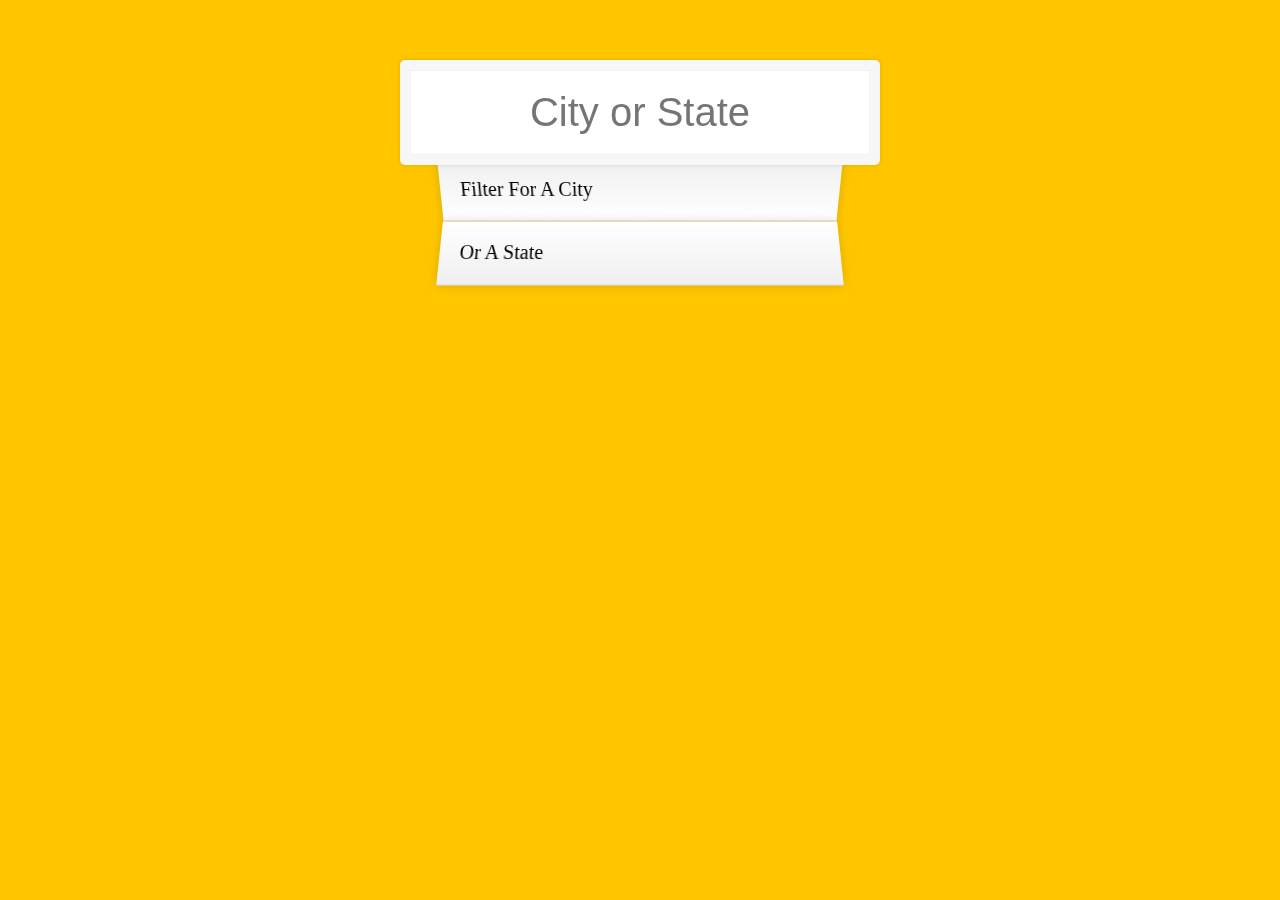
<file: ajax-type-ahead/index.html>
<!DOCTYPE html>
<html lang="en">
<head>
  <meta charset="UTF-8">
  <title>Type Ahead 👀</title>
  <link rel="stylesheet" href="style.css">
</head>
<body>

  <form class="search-form">
    <input type="text" class="search" placeholder="City or State">
    <ul class="suggestions">
      <li>Filter for a city</li>
      <li>or a state</li>
    </ul>
  </form>
<script src='index.js'>
</script>
  </body>
</html>
</file>
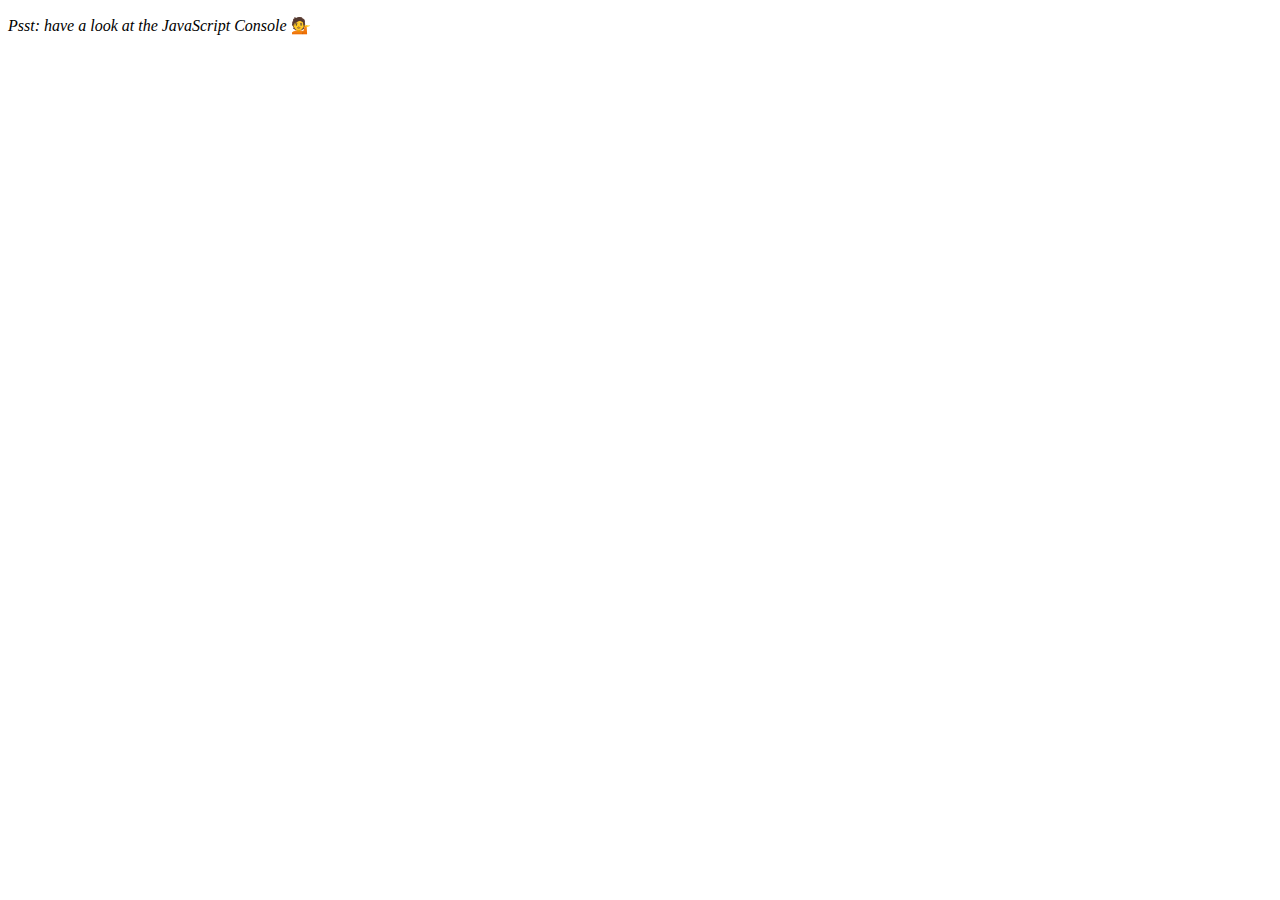
<file: array-practice/index.html>
<!DOCTYPE html>
<html lang="en">
<head>
  <meta charset="UTF-8">
  <title>Array Cardio 💪</title>
</head>
<body>
  <p><em>Psst: have a look at the JavaScript Console</em> 💁</p>
  <script src='index.js'> </script>
</body>
</html>
</file>
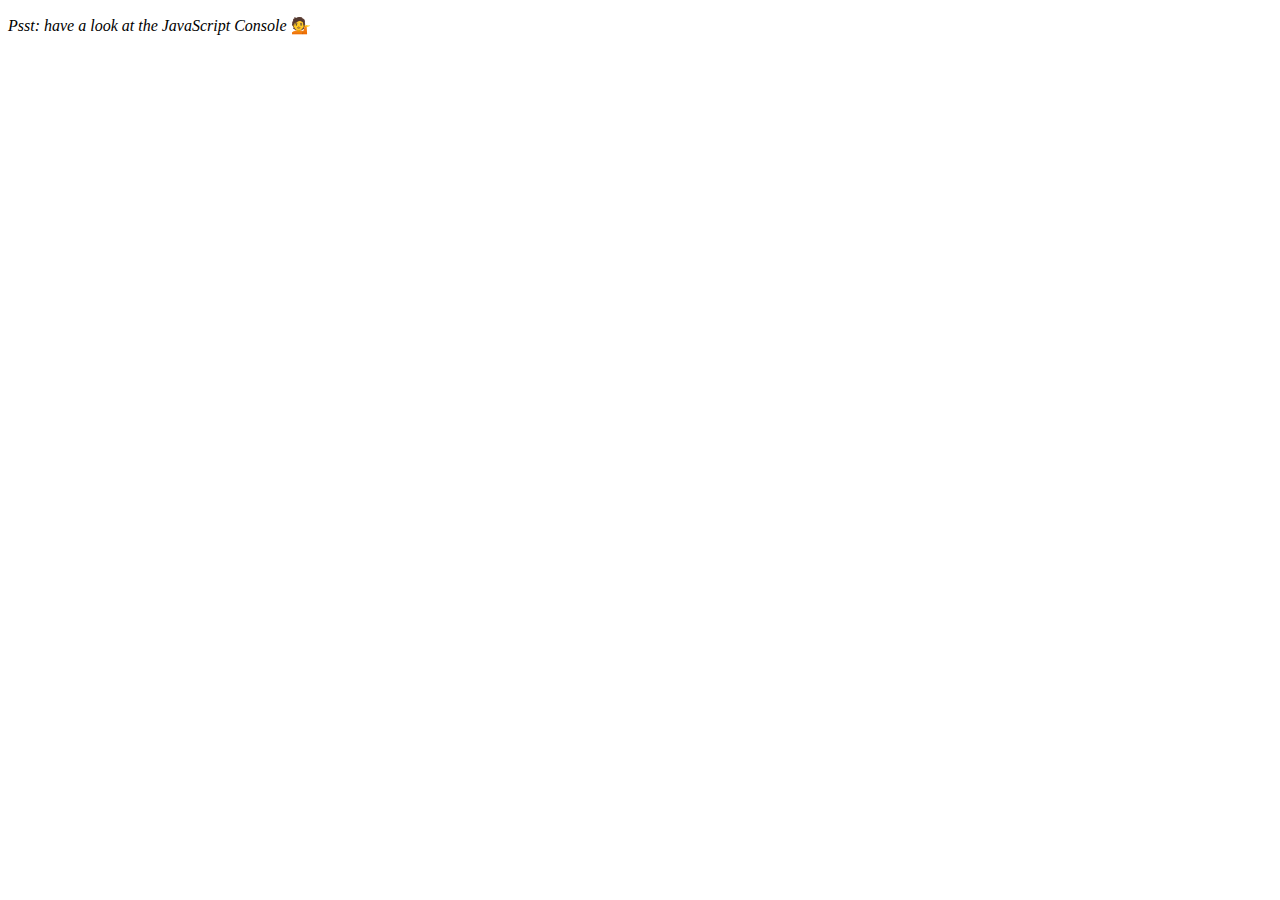
<file: arrayCardio Day2/index-FINISHED.html>
<!DOCTYPE html>
<html lang="en">
<head>
  <meta charset="UTF-8">
  <title>Array Cardio 💪💪</title>
</head>
<body>
  <p><em>Psst: have a look at the JavaScript Console</em> 💁</p>
  <script>
    // ## Array Cardio Day 2

    const people = [
      { name: 'Wes', year: 1988 },
      { name: 'Kait', year: 1986 },
      { name: 'Irv', year: 1970 },
      { name: 'Lux', year: 2015 },
    ];

    const comments = [
      { text: 'Love this!', id: 523423 },
      { text: 'Super good', id: 823423 },
      { text: 'You are the best', id: 2039842 },
      { text: 'Ramen is my fav food ever', id: 123523 },
      { text: 'Nice Nice Nice!', id: 542328 }
    ];

    // Some and Every Checks
    // Array.prototype.some() // is at least one person 19?
    // const isAdult = people.some(function(person) {
    //   const currentYear = (new Date()).getFullYear();
    //   if(currentYear - person.year >= 19) {
    //     return true;
    //   }
    // });

    const isAdult = people.some(person => ((new Date()).getFullYear()) - person.year >= 19);

    console.log({isAdult});
    // Array.prototype.every() // is everyone 19?

    const allAdults = people.every(person => ((new Date()).getFullYear()) - person.year >= 19);
    console.log({allAdults});

    // Array.prototype.find()
    // Find is like filter, but instead returns just the one you are looking for
    // find the comment with the ID of 823423


    const comment = comments.find(comment => comment.id === 823423);

    console.log(comment);

    // Array.prototype.findIndex()
    // Find the comment with this ID
    // delete the comment with the ID of 823423
    const index = comments.findIndex(comment => comment.id === 823423);
    console.log(index);

    // comments.splice(index, 1);

    const newComments = [
      ...comments.slice(0, index),
      ...comments.slice(index + 1)
    ];

  </script>
</body>
</html>
</file>
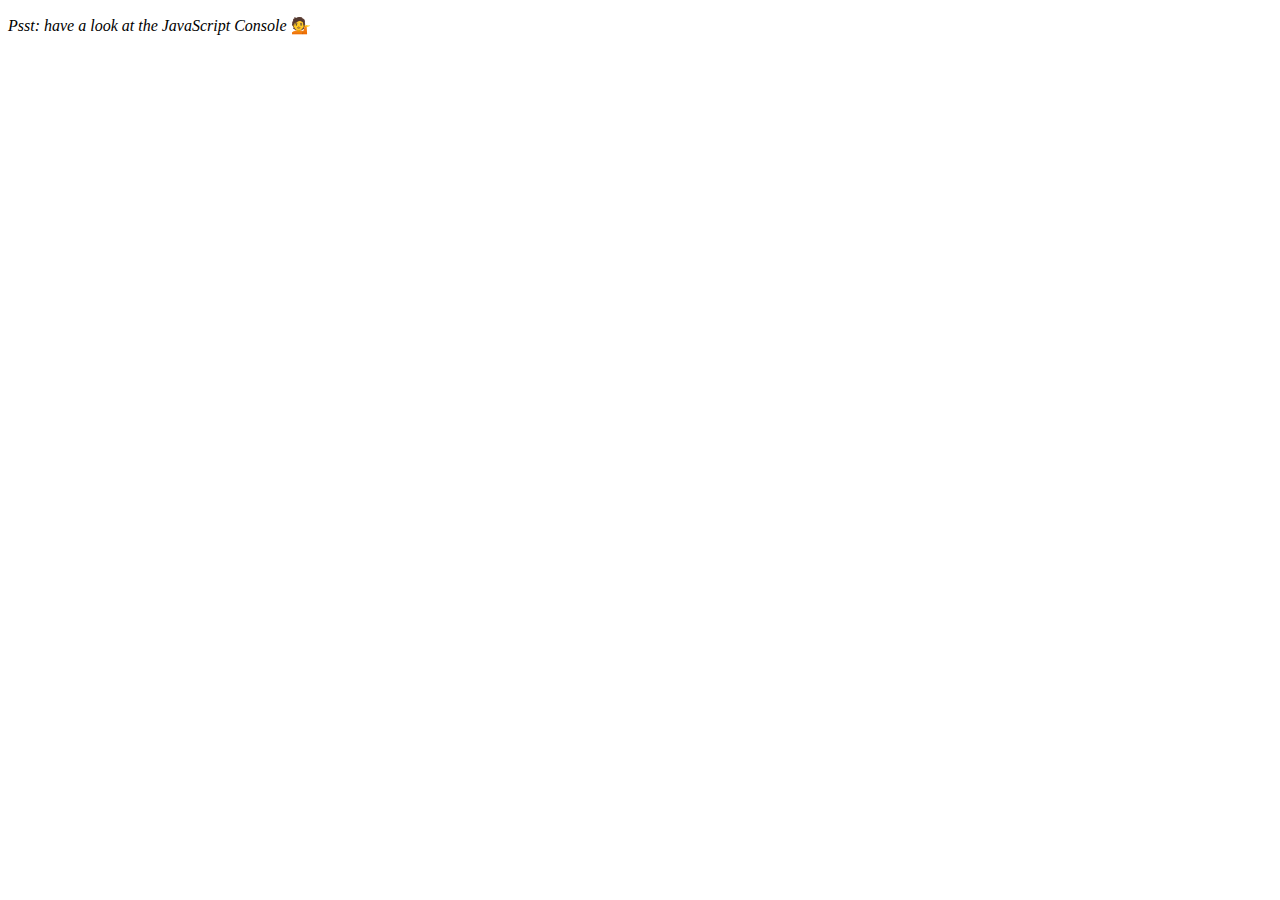
<file: arrayCardio Day2/index-START.html>
<!DOCTYPE html>
<html lang="en">
<head>
  <meta charset="UTF-8">
  <title>Array Cardio 💪💪</title>
</head>
<body>
  <p><em>Psst: have a look at the JavaScript Console</em> 💁</p>
  <script>
    // ## Array Cardio Day 2

    const people = [
      { name: 'Wes', year: 1988 },
      { name: 'Kait', year: 1986 },
      { name: 'Irv', year: 1970 },
      { name: 'Lux', year: 2015 }
    ];

    const comments = [
      { text: 'Love this!', id: 523423 },
      { text: 'Super good', id: 823423 },
      { text: 'You are the best', id: 2039842 },
      { text: 'Ramen is my fav food ever', id: 123523 },
      { text: 'Nice Nice Nice!', id: 542328 }
    ];

    // Some and Every Checks
    // Array.prototype.some() // is at least one person 19 or older?
    // const isAdult = people.some(function(person) {
    //   if( currentYear - person.year >= 19) {
    //     return true
    //   }
    // });
    const isAdult = people.some(person => {
      const currentYear = (new Date()).getFullYear();

      return currentYear - person.year >= 19;
    })
    console.log(isAdult)
    // Array.prototype.every() // is everyone 19 or older?
    const allAdult = people.every(person => {
      const currentYear = (new Date()).getFullYear();
      return currentYear - person.year >= 19;
    })
    console.log(allAdult)

    // Array.prototype.find()
    // Find is like filter, but instead returns just the one you are looking for
    // find the comment with the ID of 823423
    const comment823423 = comments.find(comment => comment.id === 823423)
    console.log(comment823423)
    // Array.prototype.findIndex()
    // Find the comment with this ID
    // delete the comment with the ID of 823423
    const index = comments.findIndex(comment => comment.id === 823423)
    console.log(index)
    // comments.splice(index,1)
    const newComments = [
      ...comments.slice(0,index)
      ...comments.slice(index + 1)
    ];
    console.table(comment)

  </script>
</body>
</html>
</file>
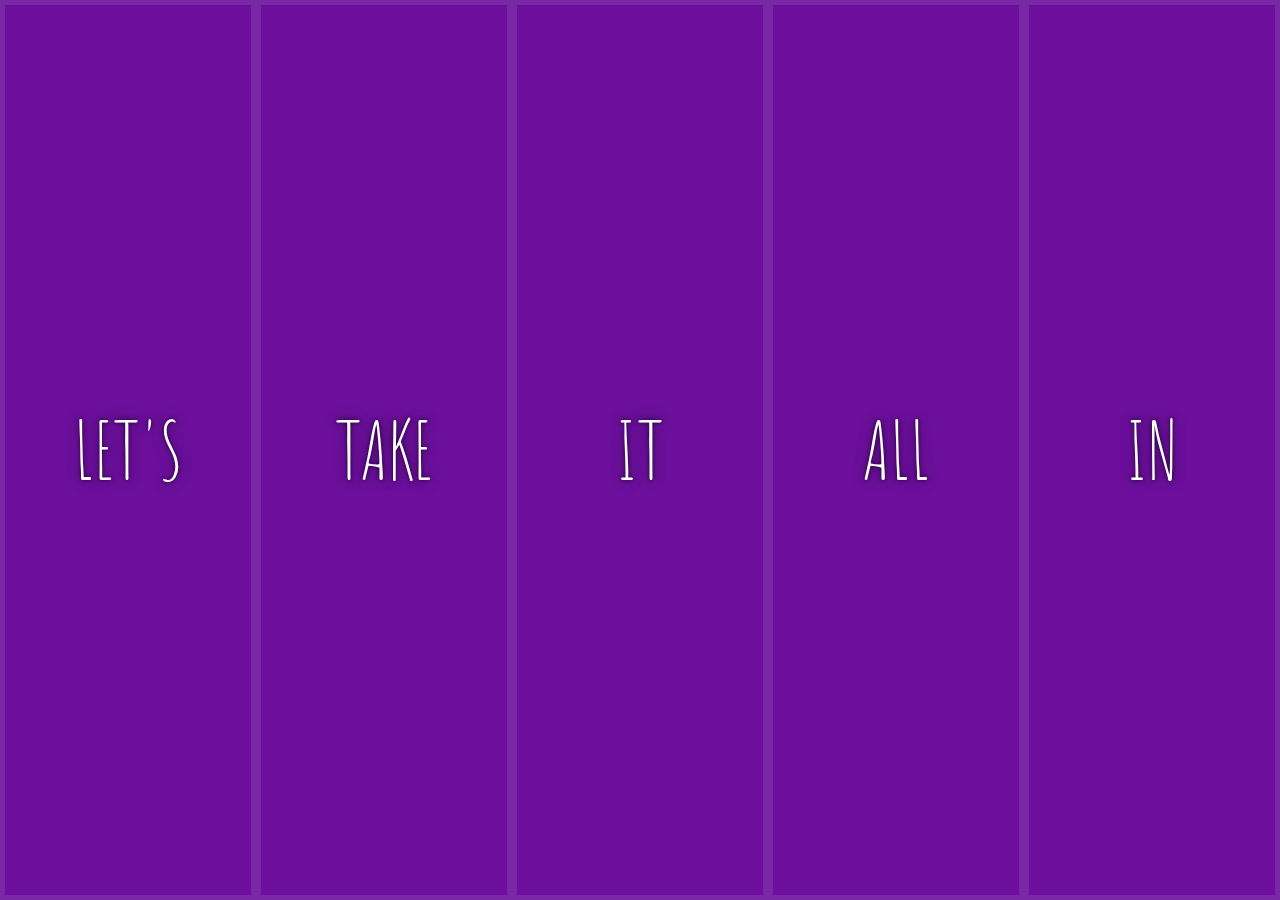
<file: flex-panels-image-gallery/index-START.html>
<!DOCTYPE html>
<html lang="en">
<head>
  <meta charset="UTF-8">
  <title>Flex Panels 💪</title>
  <link href='https://fonts.googleapis.com/css?family=Amatic+SC' rel='stylesheet' type='text/css'>
  <link rel="stylesheet" type="text/css" href="style.css">
</head>
<body>
  

  <div class="panels">
    <div class="panel panel1">
      <p>Hey</p>
      <p>Let's</p>
      <p>Dance</p>
    </div>
    <div class="panel panel2">
      <p>Give</p>
      <p>Take</p>
      <p>Receive</p>
    </div>
    <div class="panel panel3">
      <p>Experience</p>
      <p>It</p>
      <p>Today</p>
    </div>
    <div class="panel panel4">
      <p>Give</p>
      <p>All</p>
      <p>You can</p>
    </div>
    <div class="panel panel5">
      <p>Life</p>
      <p>In</p>
      <p>Motion</p>
    </div>
  </div>

  <script src='main.js'></script>
 



</body>
</html>
</file>
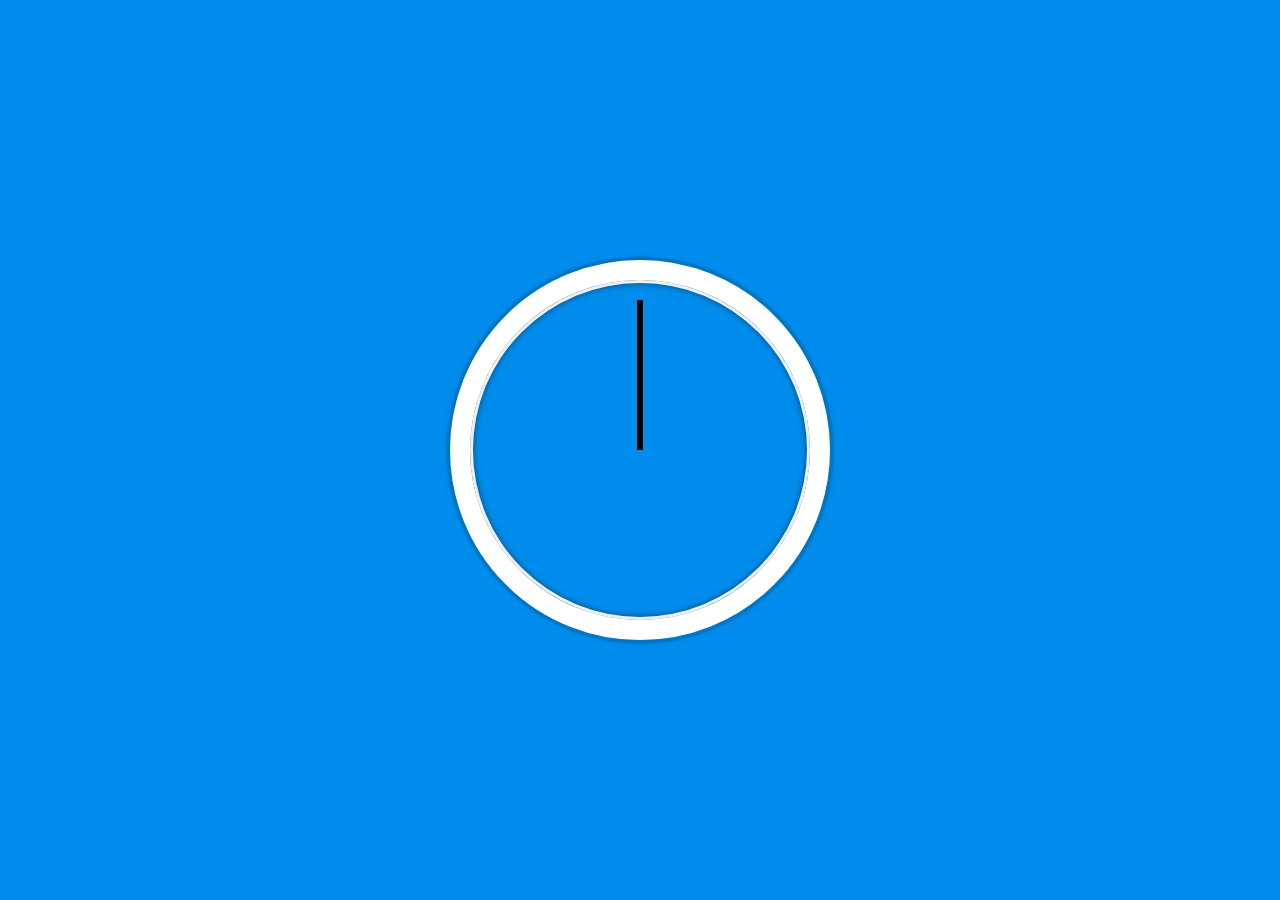
<file: js-color-clock/index-START.html>
<!DOCTYPE html>
<html lang="en">
<head>
  <meta charset="UTF-8">
  <title>JS + CSS Clock</title>
</head>
<body>


    <div class="clock">
      <div class="clock-face">
        <div class="hand hour-hand"></div>
        <div class="hand min-hand"></div>
        <div class="hand second-hand"></div>
      </div>
    </div>


  <style>
    html {
      background:#018DED url(http://unsplash.it/1500/1000?image=881&blur=50);
      background-size:cover;
      font-family:'helvetica neue';
      text-align: center;
      font-size: 10px;
    }

    body {
      margin: 0;
      font-size: 2rem;
      display:flex;
      flex:1;
      min-height: 100vh;
      align-items: center;
    }

    .clock {
      width: 30rem;
      height: 30rem;
      border:20px solid white;
      border-radius:50%;
      margin:50px auto;
      position: relative;
      padding:2rem;
      box-shadow:
        0 0 0 4px rgba(0,0,0,0.1),
        inset 0 0 0 3px #EFEFEF,
        inset 0 0 10px black,
        0 0 10px rgba(0,0,0,0.2);
    }

    .clock-face {
      position: relative;
      width: 100%;
      height: 100%;
      transform: translateY(-3px); /* account for the height of the clock hands */
    }

    .hand {
      width:50%;
      height:6px;
      background:black;
      position: absolute;
      top:50%;
      transform-origin: 100%;
      transform:rotate(90deg);
      transition-timing-function: cubic-bezier(0.06, 1.45, 0.58, 1);
      transition:all 0.07s;
    }

  </style>

  <script src='index.js'>  </script>
</body>
</html>
</file>
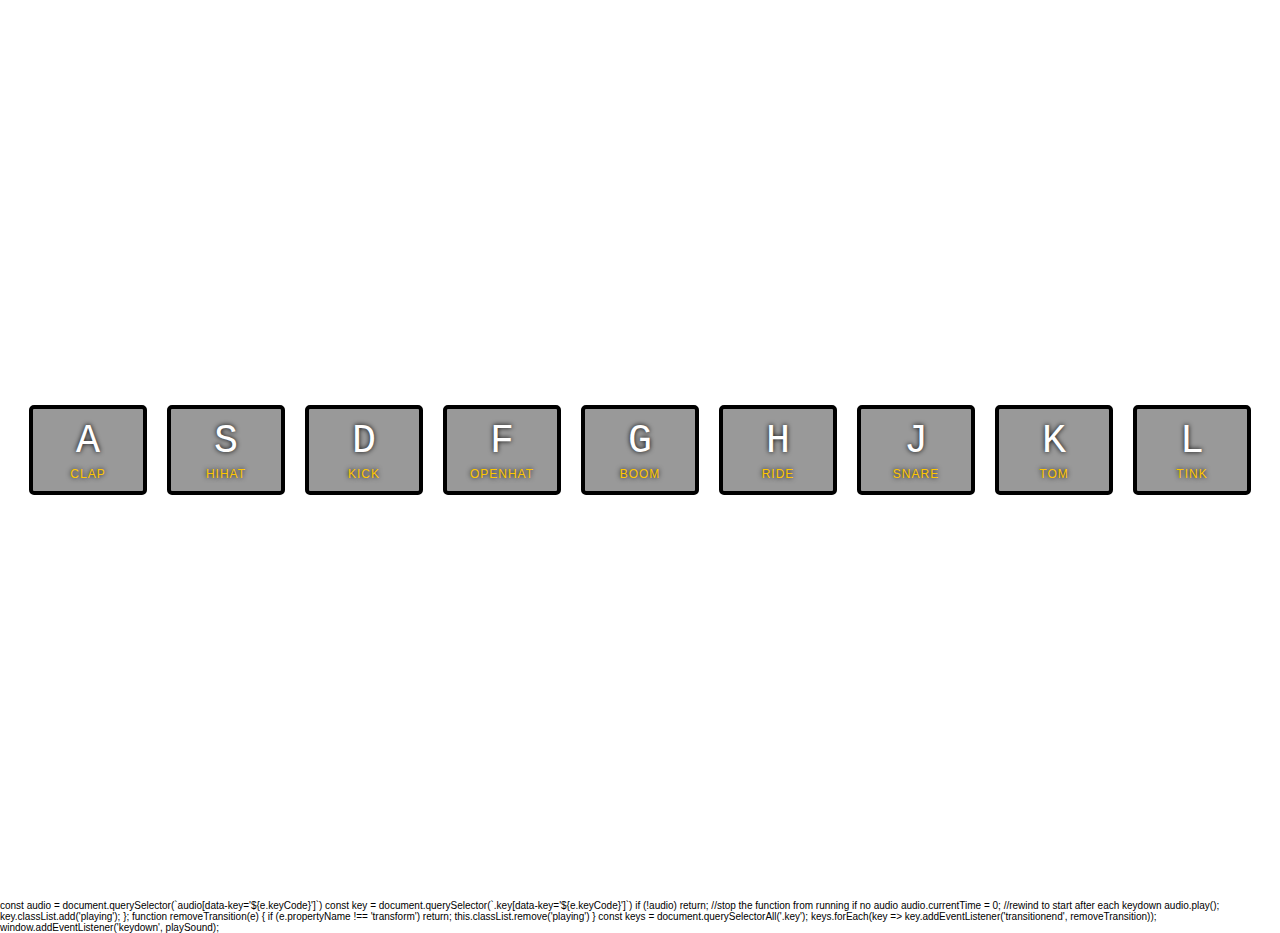
<file: js-drum-kit/index-START.html>
<!DOCTYPE html>
<html lang="en">
<head>
  <meta charset="UTF-8">
  <title>JS Drum Kit</title>
  <link rel="stylesheet" href="style.css">
</head>
<body>


  <div class="keys">
    <div data-key="65" class="key">
      <kbd>A</kbd>
      <span class="sound">clap</span>
    </div>
    <div data-key="83" class="key">
      <kbd>S</kbd>
      <span class="sound">hihat</span>
    </div>
    <div data-key="68" class="key">
      <kbd>D</kbd>
      <span class="sound">kick</span>
    </div>
    <div data-key="70" class="key">
      <kbd>F</kbd>
      <span class="sound">openhat</span>
    </div>
    <div data-key="71" class="key">
      <kbd>G</kbd>
      <span class="sound">boom</span>
    </div>
    <div data-key="72" class="key">
      <kbd>H</kbd>
      <span class="sound">ride</span>
    </div>
    <div data-key="74" class="key">
      <kbd>J</kbd>
      <span class="sound">snare</span>
    </div>
    <div data-key="75" class="key">
      <kbd>K</kbd>
      <span class="sound">tom</span>
    </div>
    <div data-key="76" class="key">
      <kbd>L</kbd>
      <span class="sound">tink</span>
    </div>
  </div>

  <audio data-key="65" src="sounds/clap.wav"></audio>
  <audio data-key="83" src="sounds/hihat.wav"></audio>
  <audio data-key="68" src="sounds/kick.wav"></audio>
  <audio data-key="70" src="sounds/openhat.wav"></audio>
  <audio data-key="71" src="sounds/boom.wav"></audio>
  <audio data-key="72" src="sounds/ride.wav"></audio>
  <audio data-key="74" src="sounds/snare.wav"></audio>
  <audio data-key="75" src="sounds/tom.wav"></audio>
  <audio data-key="76" src="sounds/tink.wav"></audio>

<script src='index.js'>
</script>


</body>
</html>




















 const audio = document.querySelector(`audio[data-key='${e.keyCode}']`)
  const key = document.querySelector(`.key[data-key='${e.keyCode}']`)
    if (!audio) return; //stop the function from running if no audio
    audio.currentTime = 0; //rewind to start after each keydown
    audio.play();
    key.classList.add('playing');
    };

  function removeTransition(e) {
    if (e.propertyName !== 'transform') return; 
    this.classList.remove('playing')
  }

  const keys = document.querySelectorAll('.key');
  keys.forEach(key => key.addEventListener('transitionend', removeTransition));
  window.addEventListener('keydown', playSound);
</file>
<file: ajax-type-ahead/style.css>
html {
      box-sizing: border-box;
      background:#ffc600;
      font-family:'helvetica neue';
      font-size: 20px;
      font-weight: 200;
    }
    *, *:before, *:after {
      box-sizing: inherit;
    }
    input {
      width: 100%;
      padding:20px;
    }

    .search-form {
      max-width:400px;
      margin:50px auto;
    }

    input.search {
      margin: 0;
      text-align: center;
      outline:0;
      border: 10px solid #F7F7F7;
      width: 120%;
      left: -10%;
      position: relative;
      top: 10px;
      z-index: 2;
      border-radius: 5px;
      font-size: 40px;
      box-shadow: 0 0 5px rgba(0, 0, 0, 0.12), inset 0 0 2px rgba(0, 0, 0, 0.19);
    }


    .suggestions {
      margin: 0;
      padding: 0;
      position: relative;
      /*perspective:20px;*/
    }
    .suggestions li {
      background:white;
      list-style: none;
      border-bottom: 1px solid #D8D8D8;
      box-shadow: 0 0 10px rgba(0, 0, 0, 0.14);
      margin:0;
      padding:20px;
      transition:background 0.2s;
      display:flex;
      justify-content:space-between;
      text-transform: capitalize;
    }

    .suggestions li:nth-child(even) {
      transform: perspective(100px) rotateX(3deg) translateY(2px) scale(1.001);
      background: linear-gradient(to bottom,  #ffffff 0%,#EFEFEF 100%);
    }
    .suggestions li:nth-child(odd) {
      transform: perspective(100px) rotateX(-3deg) translateY(3px);
      background: linear-gradient(to top,  #ffffff 0%,#EFEFEF 100%);
    }

    span.population {
      font-size: 15px;
    }

    .hl {
      background:#ffc600;
    }

    .h3 {

    }
</file>
<file: flex-panels-image-gallery/style.css>
html {
      box-sizing: border-box;
      background:#ffc600;
      font-family:'helvetica neue';
      font-size: 20px;
      font-weight: 200;
    }
    body {
      margin: 0;
    }
    *, *:before, *:after {
      box-sizing: inherit;
    }

    .panels {
      min-height:100vh;
      overflow: hidden;
      display: flex;
    }

    .panel {
      background:#6B0F9C;
      box-shadow:inset 0 0 0 5px rgba(255,255,255,0.1);
      color:white;
      text-align: center;
      align-items:center;
      /* Safari transitionend event.propertyName === flex */
      /* Chrome + FF transitionend event.propertyName === flex-grow */
      transition:
        font-size 0.7s cubic-bezier(0.61,-0.19, 0.7,-0.11),
        flex 0.7s cubic-bezier(0.61,-0.19, 0.7,-0.11),
        background 0.2s;
      font-size: 20px;
      background-size:cover;
      background-position:center;
      flex: 1;
      justify-content: center;
      display: flex;
      flex-direction: column;
    }


    .panel1 { background-image:url(https://source.unsplash.com/gYl-UtwNg_I/1500x1500); }
    .panel2 { background-image:url(https://source.unsplash.com/rFKUFzjPYiQ/1500x1500); }
    .panel3 { background-image:url(https://images.unsplash.com/photo-1465188162913-8fb5709d6d57?ixlib=rb-0.3.5&q=80&fm=jpg&crop=faces&cs=tinysrgb&w=1500&h=1500&fit=crop&s=967e8a713a4e395260793fc8c802901d); }
    .panel4 { background-image:url(https://source.unsplash.com/ITjiVXcwVng/1500x1500); }
    .panel5 { background-image:url(https://source.unsplash.com/3MNzGlQM7qs/1500x1500); }

    /* Flex Items */
    .panel > * {
      margin:0;
      width: 100%;
      transition:transform 0.5s;
      flex: 1 0 auto;
      display:flex;
      justify-content: center;
      align-items: center;
    }

    .panel > *:first-child { transform: translateY(-100%); }
    .panel.open-active > *:first-child { transform: translateY(0); }
    .panel > *:last-child { transform: translateY(100%); }
    .panel.open-active > *:last-child { transform: translateY(0); }

    .panel p {
      text-transform: uppercase;
      font-family: 'Amatic SC', cursive;
      text-shadow:0 0 4px rgba(0, 0, 0, 0.72), 0 0 14px rgba(0, 0, 0, 0.45);
      font-size: 2em;
    }
    .panel p:nth-child(2) {
      font-size: 4em;
    }

    .panel.open {
      flex: 5;
      font-size:40px;
    }
</file>
<file: js-drum-kit/style.css>
html {
  font-size: 10px;
  background: url(http://i.imgur.com/b9r5sEL.jpg) bottom center;
  background-size: cover;
}
body,html {
  margin: 0;
  padding: 0;
  font-family: sans-serif;
}

.keys {
  display: flex;
  flex: 1;
  min-height: 100vh;
  align-items: center;
  justify-content: center;
}

.key {
  border: .4rem solid black;
  border-radius: .5rem;
  margin: 1rem;
  font-size: 1.5rem;
  padding: 1rem .5rem;
  transition: all .07s ease;
  width: 10rem;
  text-align: center;
  color: white;
  background: rgba(0,0,0,0.4);
  text-shadow: 0 0 .5rem black;
}

.playing {
  transform: scale(1.1);
  border-color: #ffc600;
  box-shadow: 0 0 1rem #ffc600;
}

kbd {
  display: block;
  font-size: 4rem;
}

.sound {
  font-size: 1.2rem;
  text-transform: uppercase;
  letter-spacing: .1rem;
  color: #ffc600;
}
</file>
